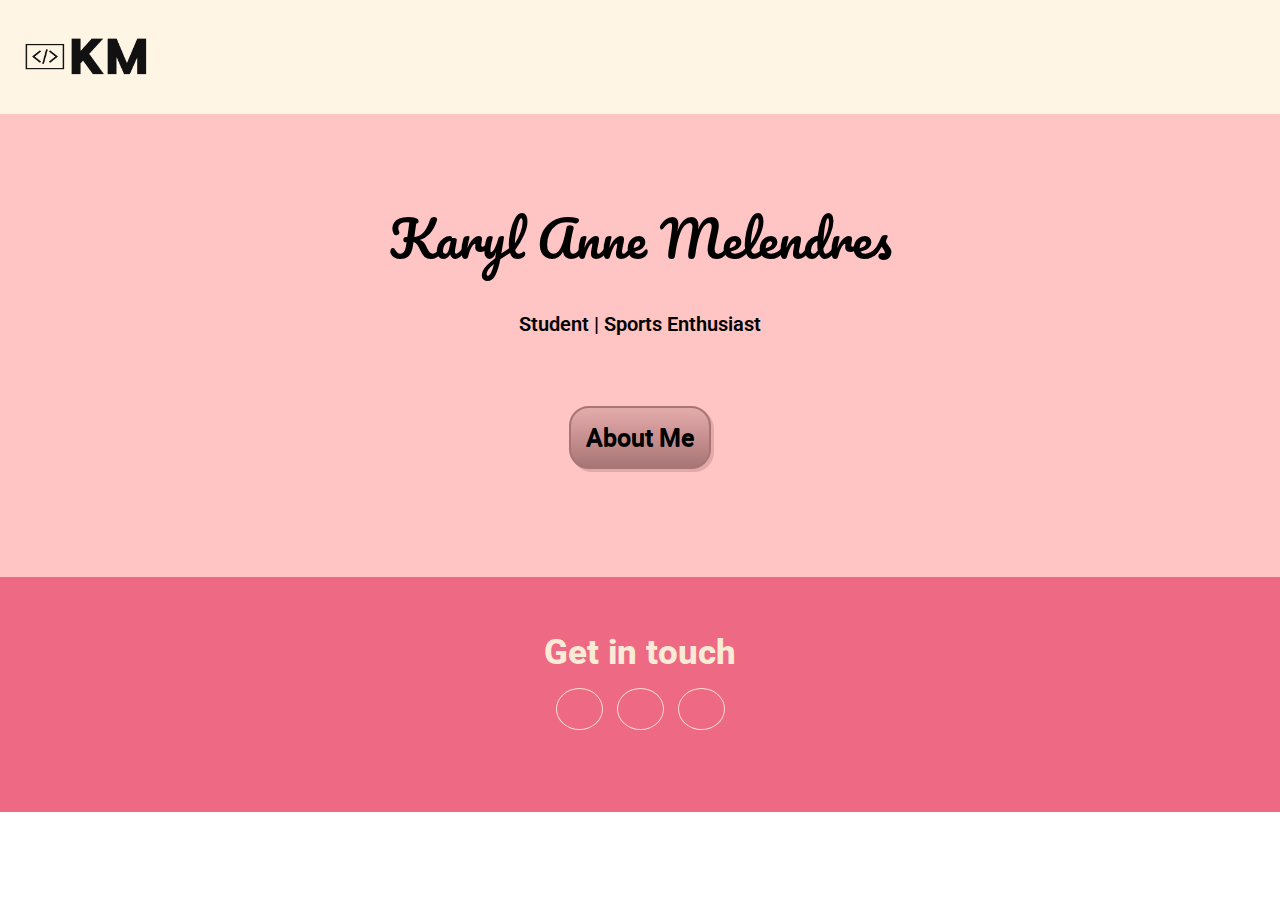
<file: index.html>
<!DOCTYPE html>
<html lang="en" dir="ltr">
<head>
    <meta charset="utf-8">
    <title>Homepage</title>
    <!--CSS Link-->
    <link rel="Stylesheet" href="Style/Style.css">
    <!--Google Fonts-->
    <link href="https://fonts.googleapis.com/css2?family=Pacifico&family=Roboto:wght@300&display=swap" rel="stylesheet">
    <!--Font Awesome-->
    <link rel="stylesheet" href="https://cdnjs.cloudflare.com/ajax/libs/font-awesome/6.2.0/css/all.min.css" integrity="sha512-xh6O/CkQoPOWDdYTDqeRdPCVd1SpvCA9XXcUnZS2FmJNp1coAFzvtCN9BmamE+4aHK8yyUHUSCcJHgXloTyT2A==" crossorigin="anonymous" referrerpolicy="no-referrer" />
</head>
<body>
    <div class="container-top">
        <img class="logo" src="Images/logo-img.png" alt="logo-img">
    </div>

    <div class="container-middle">
        <p class="name">Karyl Anne Melendres</p>
        <p class="details">Student | Sports Enthusiast</p>
        <div class="container-button">
            <button class="About-Button"><a class="underline" href="about.html" target="_blank">About Me</a></button>
        </div>
    </div>

    <div class="container-bottom">
        <p class="paragraph">Get in touch</p>
        <div class="socials">
            <a href="mailto:kamelendres@gmail.com"><i class="fa fa-envelope"></i></a>
            <a href="https://www.facebook.com/krlanmlnrs/"><i class="fab fa-facebook-f"></i></a>
            <a href="https://www.instagram.com/krlanmlnrs/"><i class="fab fa-instagram"></i></a>
        </div>
    </div>
</body>
</html>
</file>
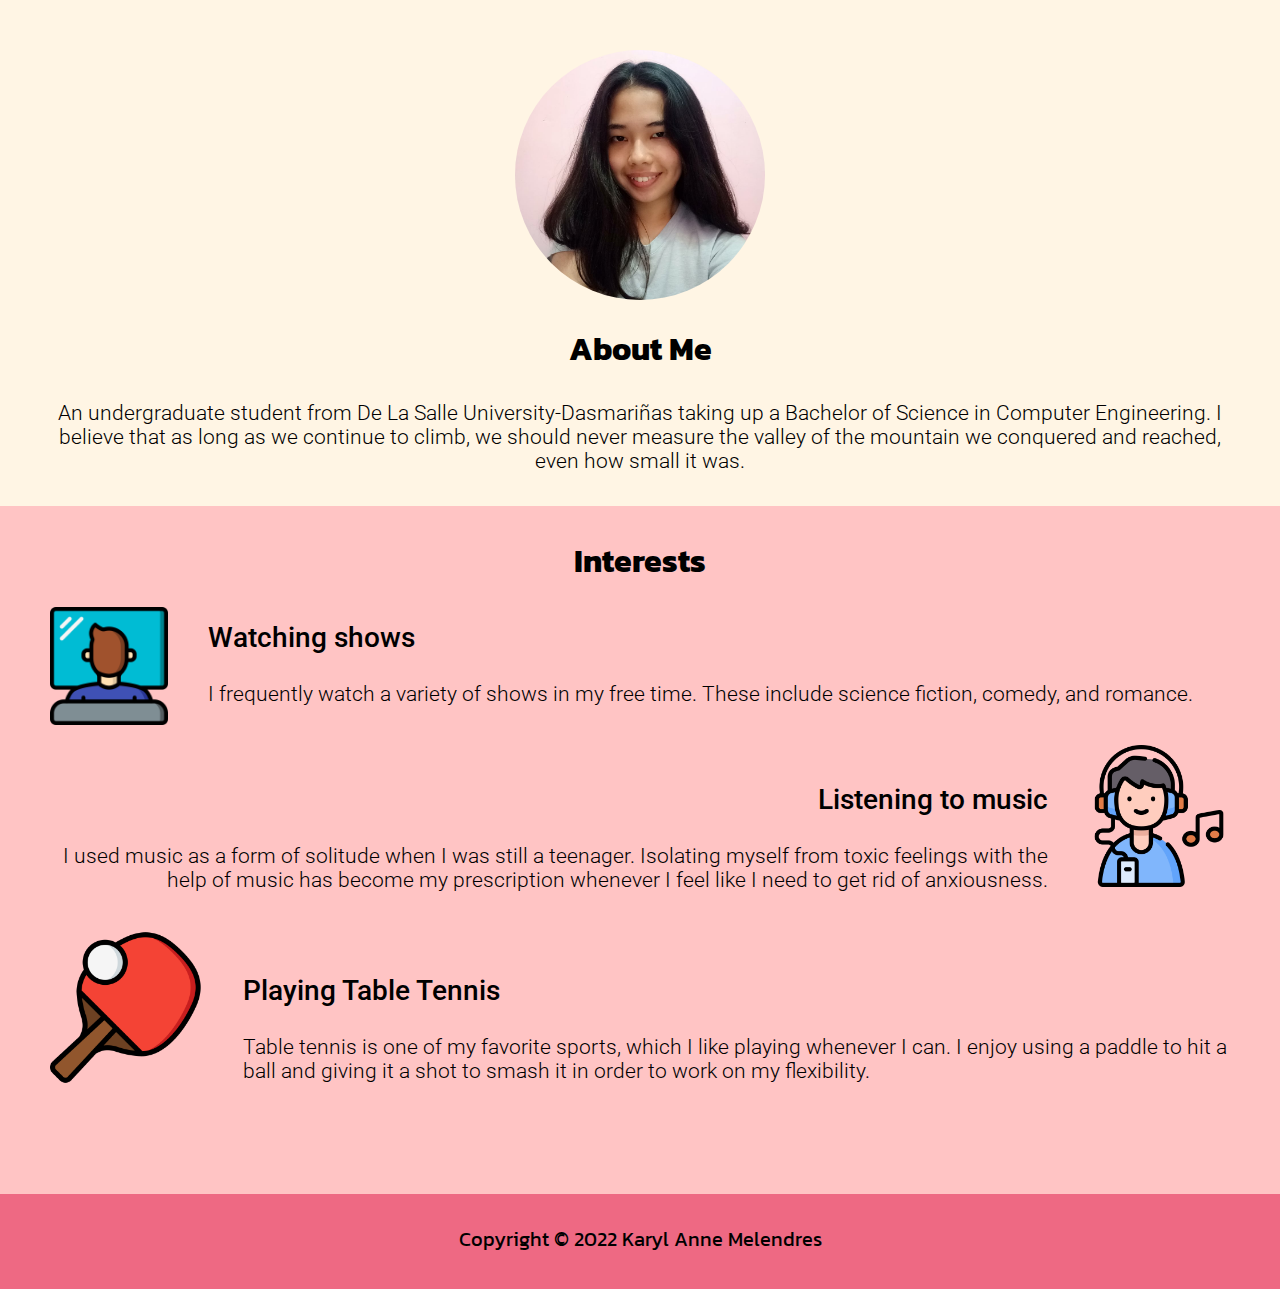
<file: about.html>
<!DOCTYPE html>
<html lang="en" dir="ltr">
<head>
    <meta charset="utf-8">
    <title>About Me</title>
    <!--CSS Link-->
    <link rel="Stylesheet" href="Style/Style.css">
    <!--Google Fonts-->
    <link href="https://fonts.googleapis.com/css2?family=Kanit&family=Roboto:wght@300;400&display=swap" rel="stylesheet">
</head>
<body>
    <div class="top-container">
        <img class="me-pic" src="Images/me.jpg" alt="me-img">
        <h1>About Me</h1>
        <h4>
            An undergraduate student from De La Salle University-Dasmariñas taking up a Bachelor of Science in Computer Engineering. I believe
            that as long as we continue to climb, we should never measure the valley of the mountain we conquered and reached, even how small it was.
        </h4>
   </div>
   <div class="middle-container">
    <div class="skills">
        <h1>Interests</h1>
            <img class="watching" src="Images/watching.png" alt="watching-img">
            <h3 id="watching">Watching shows</h3>
            <p id="watch">I frequently watch a variety of shows in my free time. These include science fiction, comedy, and romance.</p>

            <br>
            <img class="listening" src="Images/listening.png" alt="listening-img">
            <h3 id="listening"> Listening to music </h3>
            <p id="listen">I used music as a form of solitude when I was still a teenager. Isolating myself from toxic feelings with the help of music has become my prescription whenever I feel like I need to get rid of anxiousness.</p>

            <br>
            <img class="playing" src="Images/tabletennis.png" alt="playing-img">
            <h3 id="playing">Playing Table Tennis</h3>
            <p id="play">Table tennis is one of my favorite sports, which I like playing whenever I can. I enjoy using a paddle to hit a ball and giving it a shot to smash it in order to work on my flexibility.</p>

    </div>
</div>

<div class="bottom-container">
    <p class="bottom">Copyright &copy; 2022 Karyl Anne Melendres</p>
</div>
</body>
</html>
</file>
<file: Style/Style.css>
/*Homepage Section*/
/* Top Container*/
.container-top{
    background-color: #FFF5E4;
    padding-left: 1%;
    padding-right: 1%;
    padding-top: 20px;
    padding-bottom: 20px;
}

.logo{
    width: 12%;
}

/* Middle Container*/
.container-middle{
    background-color: #FFC4C4;
    padding-left: 1%;
    padding-right: 1%;
    padding-top: 20px;
    padding-bottom: 12vh;
}

.name{
    font-family: Pacifico;
    font-size: 50px;
    font-weight: 100;
    padding-top: 10px;
    text-align: center;
    margin-bottom: 0%;
}

.details{
    font-family: Roboto;
    font-size: 20px;
    font-weight: 600;
    text-align: center;
    margin-top: 30px;
}

.container-button{
    text-align: center;
    padding-top: 50px;
}

.About-Button{
    box-shadow: 3px 3px 0px 0px #E2A9A9;
	background:linear-gradient(to bottom, #E2A9A9 5%, #a97475 100%);
	background-color: #E2A9A9;
	border-radius:20px;
	border:2px solid #A97475;
	display:inline-block;
	cursor:pointer;
	color:#000000;
	font-family:Roboto;
    font-weight:200;
	font-size:15px;
	padding:15px 15px;
	text-decoration:none;
	text-shadow:0px 1px 0px #0f0e0e;
}

.About-Button:hover{
    background:linear-gradient(to bottom, #a97475 5%, #e2a9a9 100%);
    background-color: #A97475;
}

.underline{
    font-family: Roboto;
    font-weight: 600;
    font-size: 25px;
    text-decoration: none;
    color: black;
}

/*Bottom Container*/
.container-bottom{
    background-color: #ee6983;
    padding-left: 1%;
    padding-right: 1%;
    padding-top: 20px;
    padding-bottom: 7vh;
}
.paragraph{
    font-family: Roboto;
    font-weight: 800;
    font-size: 35px;
    margin-bottom: 0%;
    color: antiquewhite;
    text-align: center;
}

.socials{
    text-align: center;
    padding-top: 15px;;
    padding-bottom: 15px; 
    color: antiquewhite;
}

.socials a{
    font-size: 24px;
    color: inherit;
    border: 1px solid antiquewhite;
    width: 45px;
    height: 40px;
    line-height: 38px;
    display: inline-block;
    text-align: center;
    border-radius: 50%;
    margin: 0 5px;
    opacity: 0.90;
}

.socials a:hover{
    opacity: 1.5;
}

/* About Me Section*/
body {
    margin: 0;
    background: no-repeat;
}

h1{
    font-family: Kanit;
    font-size: 2rem;
}

h4{
    font-family: Roboto;
    font-size: 130%;
    font-weight: 300;
}

/* Top Section */
.top-container{
    padding-top: 50px;
    padding-left: 50px;
    padding-right: 50px;
    padding-bottom: 5px;
    text-align: center;
    background-color: #FFF5E4 ;
  
}

.me-pic{
    border-radius: 50%;
    width: 250px;
    height: 250px;
}

/* Middle Section */
.middle-container{
    padding-top : 10px;
    padding-left: 50px;
    padding-right: 50px;
    padding-bottom: 90px;
    background-color: #FFC4C4 ;
}

.skills{
    text-align: center;

}

#watching{
    font-family: Roboto;
    font-weight: 500;
    font-size: 28px;
    text-align: left;
    padding-top: 8px;
    padding-bottom: 0px;
}

#watch{
    font-family: Roboto;
    font-weight: 300;
    font-size: 130%;
    text-align: left;
}

.watching{
  float: left;
  width: 10%;
  margin-right: 40px;
}

#listening{
    font-family: Roboto;
    font-weight: 500;
    font-size: 28px;
    text-align: right;
    padding-top: 10px;
}

#listen{
    font-family: Roboto;
    font-weight: 300;
    font-size: 130%;
    text-align: right;
}

.listening{
  float: right;
  width: 12%;
  margin-left: 40px;
}

#playing{
    font-family: Roboto;
    font-weight: 500;
    font-size: 28px;
    text-align: left;
    padding-top: 15px;
}

#play{
    font-family: Roboto;
    font-weight: 300;
    font-size: 130%;
    text-align: left;
}

.playing{
  float: left;
  width: 13%;
  margin-right: 40px;
}

/* Bottom Section */
.bottom-container{
    padding-top : 10px;
    padding-bottom: 15px;
    background-color: #EE6983 ;
}

.bottom{
    font-family: Kanit;
    font-style: normal;
    font-size: 20px;
    text-align: center;

}
</file>
